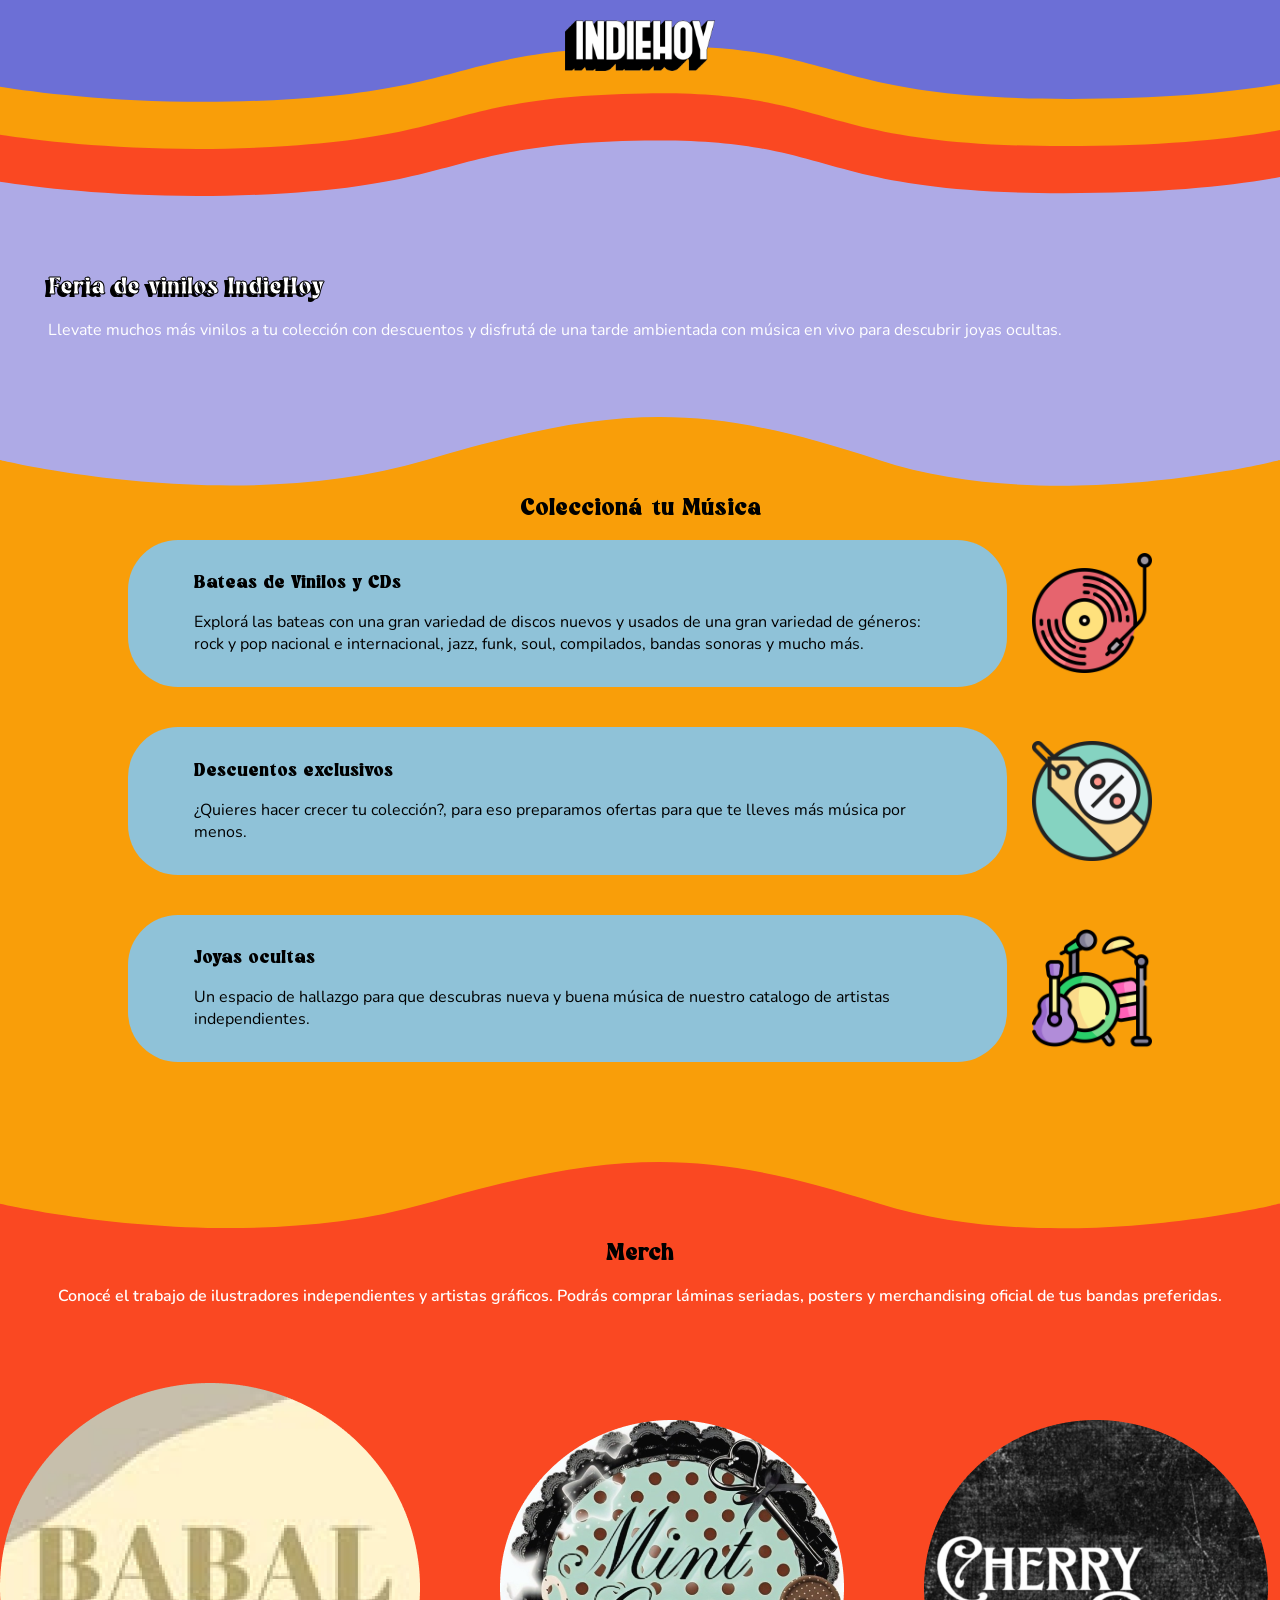
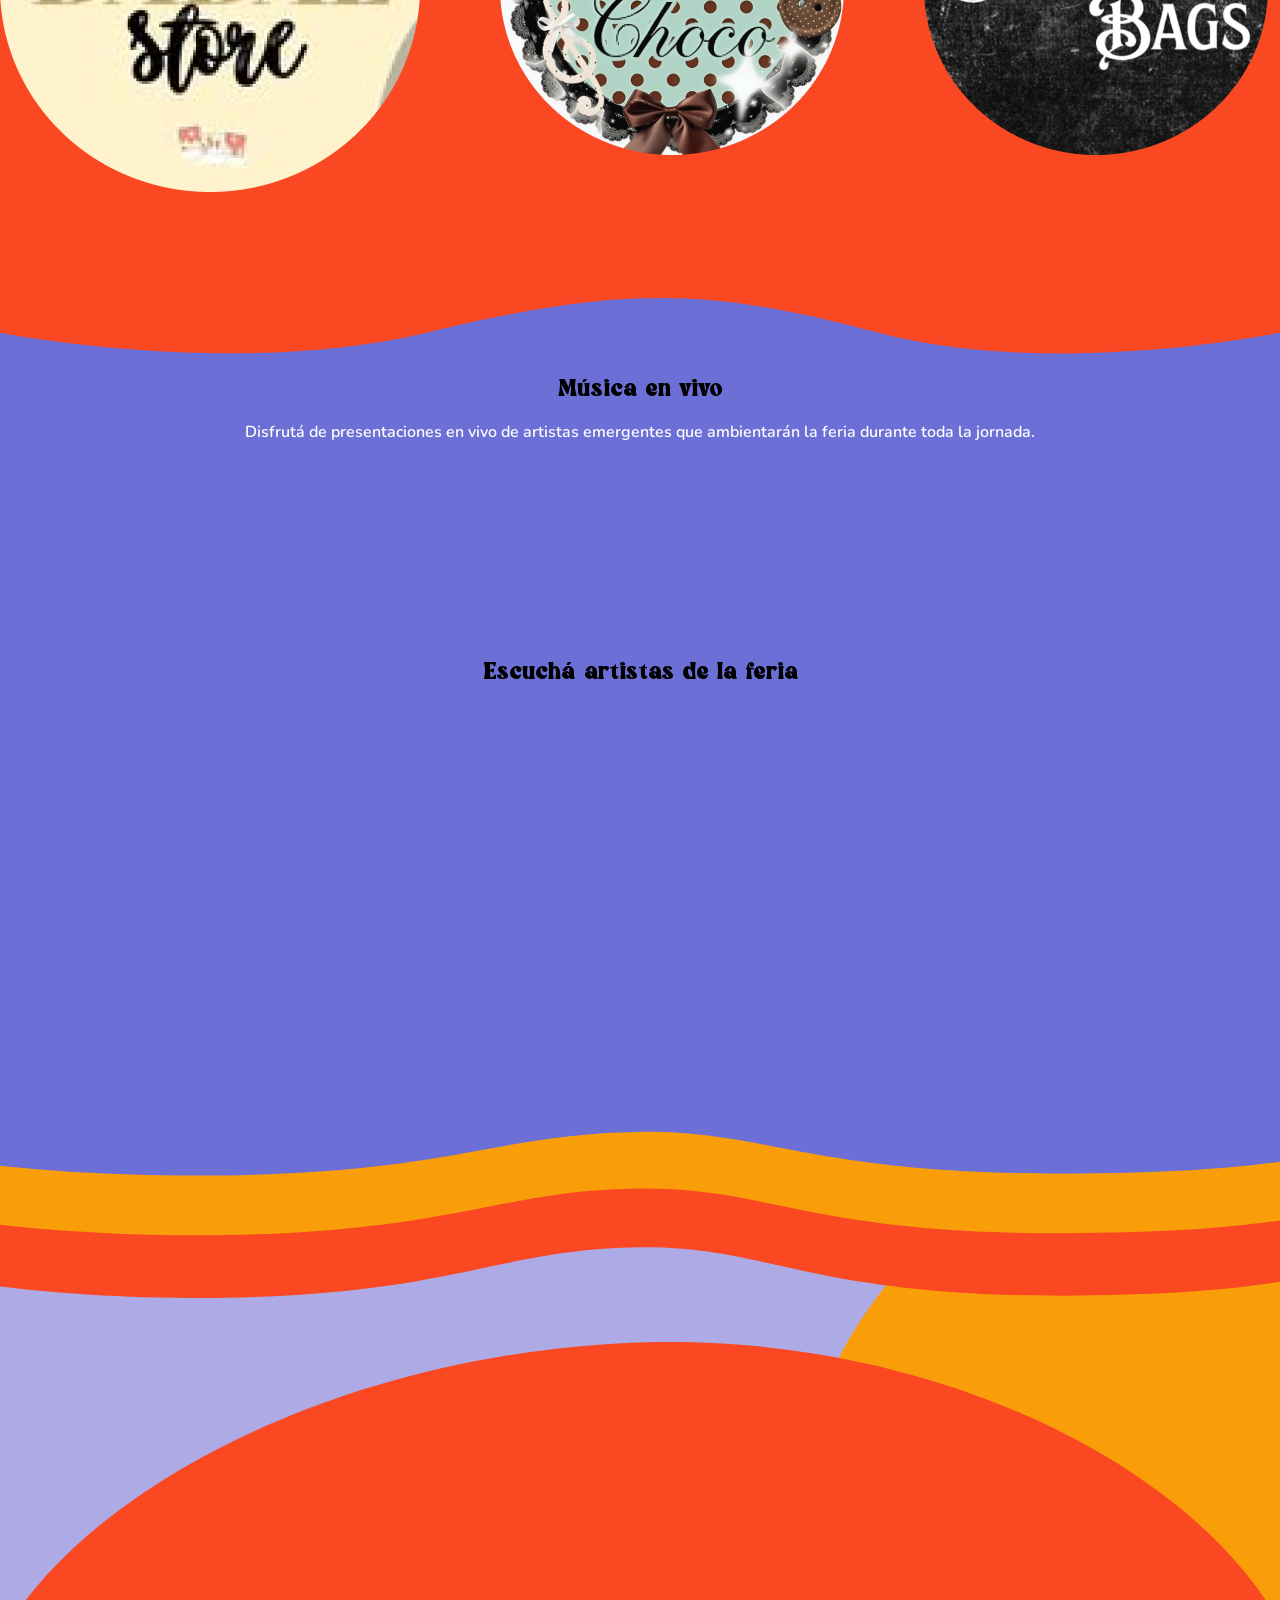
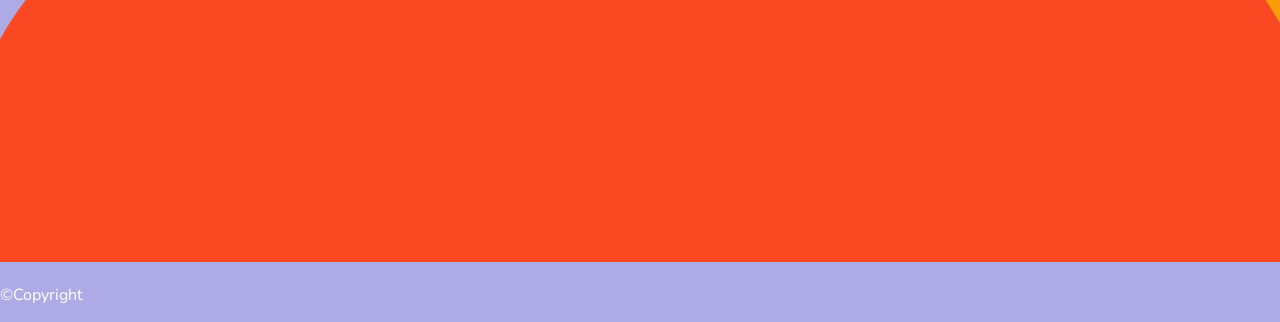
<file: indiehoy 6-05/index.html>
<!doctype html>
<html>

<head>
  <title>Indie Hoy - Feria de Vinilos 2026</title>
  <link rel="stylesheet" href="./estilos.css">
  <meta name="viewport" content="width=device-width,initial-scale=1">

</head>

<body>
  <header>
    <svg class="svgheader" viewBox="0 0 1920 294" fill="none" xmlns="http://www.w3.org/2000/svg">
      <path
        d="M0.131855 73.2683H1924.93L2057 220.459C2057 220.459 1973.84 289.725 1594.75 289.725C1215.67 289.725 1256.31 206.338 967.374 210.753C678.439 215.167 699.614 272.409 430.582 289.725C161.551 307.042 -39 266.155 -39 266.155L0.131855 73.2683Z"
        fill="#FA4822" />
      <path
        d="M0.131855 2.63415H1924.93L2057 149.825C2057 149.825 1973.84 219.091 1594.75 219.091C1215.67 219.091 1256.31 135.704 967.374 140.118C678.439 144.533 699.614 201.774 430.582 219.091C161.551 236.408 -39 195.521 -39 195.521L0.131855 2.63415Z"
        fill="#F99E09" />
      <path
        d="M9.13186 -68H1933.93L2066 79.1907C2066 79.1907 1982.84 148.457 1603.75 148.457C1224.67 148.457 1265.31 65.0697 976.374 69.4843C687.439 73.899 708.614 131.14 439.582 148.457C170.551 165.773 -30 124.887 -30 124.887L9.13186 -68Z"
        fill="#6C6FD6" />
    </svg>
    <img src="imagenes/logo.png" alt="logo" class="logoindiehoy">
  </header>

  <main>
    <!-- PORTADA -->
    <section id="portada">
      <div class="contenido">
        <h1>Feria de vinilos IndieHoy</h1>
        <p>
          Llevate muchos más vinilos a tu colección con descuentos y disfrutá de una tarde ambientada con música en vivo
          para descubrir joyas ocultas.
        </p>
      </div>
    </section>

    <!-- SECCIÓN 1 -->

    <section id="seccion1">
      <div class="svgseccion1">
        <svg preserveAspectRatio="none" viewBox="0 0 1918 1110" fill="none" xmlns="http://www.w3.org/2000/svg">
          <path
            d="M639 47.7996C926 -15.6796 1056.5 -16.1863 1317 47.7996C1577.44 111.77 1917.84 47.8304 1918 47.7996V1079.75C1917.77 1079.8 1576.88 1147.66 1316.06 1079.75C1055.15 1011.81 924.448 1012.35 636.999 1079.75C365.024 1143.52 34.7675 1086.61 0 1080.3V47.7996C0.163436 47.8291 352.067 111.264 639 47.7996Z"
            fill="#F99E09" />
        </svg>
      </div>

      <div class="coleccion">
        <h2>Coleccioná tu Música</h2>
        <div class="fila-tarjeta">
          <article>
            <div>
              <h3>Bateas de Vinilos y CDs</h3>
              <p>
                Explorá las bateas con una gran variedad de discos nuevos y usados de una gran variedad de géneros: rock
                y
                pop nacional e internacional, jazz, funk, soul, compilados, bandas sonoras y mucho más.
              </p>
            </div>
          </article>
          <img src="imagenes/record-player.png" alt="vinilo">
        </div>

        <div class="fila-tarjeta">
          <article>
            <h3>Descuentos exclusivos</h3>
            <p>
              ¿Quieres hacer crecer tu colección?, para eso preparamos ofertas para que te lleves más música por menos.
            </p>
          </article>
          <img src="imagenes/discount.png" alt="descuento">
        </div>

        <div class="fila-tarjeta">
          <article>
            <h3>Joyas ocultas</h3>
            <p>
              Un espacio de hallazgo para que descubras nueva y buena música de nuestro catalogo de artistas
              independientes.
            </p>
          </article>
          <img src="imagenes/live-music.png" alt="instrumentos">
        </div>
    </section>


    <!-- SECCIÓN 2 -->
    <section id="seccion2">
      <div class="svgseccion2">
        <svg preserveAspectRatio="none" viewBox="0 0 1920 1221" fill="none" xmlns="http://www.w3.org/2000/svg">
          <path
            d="M638.999 50.7507C926.448 -16.6477 1057.15 -17.1856 1318.06 50.7507C1578.89 118.666 1919.79 50.7919 1920 50.7507V1112.35C1899.62 1116.02 1571.76 1173.34 1319.06 1112.18C1058.15 1049.02 927.449 1049.52 640 1112.18C352.724 1174.79 0.424198 1112.25 0.000976562 1112.18V1221H-1V50.7507C-0.828201 50.7835 351.62 118.132 638.999 50.7507Z"
            fill="#FA4822" />
        </svg>
      </div>

      <div class="merch">
        <h2>Merch</h2>
        <p>Conocé el trabajo de ilustradores independientes y artistas gráficos. Podrás comprar láminas seriadas,
          posters
          y merchandising oficial de tus bandas preferidas.</p>
      </div>
      <div class="carousel">
        <div class="group">
          <div class="imgmerch">
            <img src="imagenes/merch1.png" alt="merch1">
          </div>
          <div class="imgmerch">
            <img src="imagenes/merch2.png" alt="merch2">
          </div>
          <div class="imgmerch">
            <img src="imagenes/merch3.png" alt="merch3">
          </div>
          <div class="imgmerch">
            <img src="imagenes/merch4.png" alt="merch4">
          </div>
          <div class="imgmerch">
            <img src="imagenes/merch5.png" alt="merch5">
          </div>
        </div>
        <div aria-hidden class="group">
          <div class="imgmerch">
            <img src="imagenes/merch1.png" alt="merch1">
          </div>
          <div class="imgmerch">
            <img src="imagenes/merch2.png" alt="merch2">
          </div>
          <div class="imgmerch">
            <img src="imagenes/merch3.png" alt="merch3">
          </div>
          <div class="imgmerch">
            <img src="imagenes/merch4.png" alt="merch4">
          </div>
          <div class="imgmerch">
            <img src="imagenes/merch5.png" alt="merch5">
          </div>
        </div>
      </div>
    </section>

    <!-- SECCIÓN 3 -->
    <section id="seccion3">
      <div class="svgseccion3">
        <svg preserveAspectRatio="none" viewBox="0 0 1920 1356" fill="none" xmlns="http://www.w3.org/2000/svg">
          <path
            d="M0 47.1761C0 47.1761 352.367 109.827 639.666 47.1761C926.966 -15.4751 1057.6 -15.9752 1318.37 47.1762C1579.14 110.327 1920 47.1761 1920 47.1761V1135H0V47.1761Z"
            fill="#6C6FD6" />
          <path
            d="M-3.86814 1190H1920.93L2053 1300.69C2053 1300.69 1969.84 1352.79 1590.75 1352.79C1211.67 1352.79 1152 1285.02 960 1287.23C768 1289.43 695.614 1339.76 426.582 1352.79C157.551 1365.81 -43 1335.06 -43 1335.06L-3.86814 1190Z"
            fill="#FA4822" />
          <path
            d="M-3.86814 1118H1920.93L2053 1220.03C2053 1220.03 1969.84 1268.04 1590.75 1268.04C1211.67 1268.04 1152 1205.58 960 1207.61C768 1209.65 695.614 1256.03 426.582 1268.04C157.551 1280.04 -43 1251.7 -43 1251.7L-3.86814 1118Z"
            fill="#F99E09" />
          <path
            d="M-3.86814 1047H1920.93L2053 1142.36C2053 1142.36 1969.84 1187.23 1590.75 1187.23C1211.67 1187.23 1152 1128.86 960 1130.76C768 1132.66 695.614 1176.01 426.582 1187.23C157.551 1198.45 -43 1171.96 -43 1171.96L-3.86814 1047Z"
            fill="#6C6FD6" />
        </svg>
      </div>
      <div class="bandas">
        <h2>Música en vivo</h2>
        <p>Disfrutá de presentaciones en vivo de artistas emergentes que ambientarán la feria durante toda la jornada.
        </p>
      </div>
    </section>

    <aside>
      <h2>Relacionado</h2>

    </aside>

    <section class="spotify-container">
      <div class="spotify-content">
        <h2>Escuchá artistas de la feria</h2>
        <iframe data-testid="embed-iframe" style="border-radius:12px"
          src="https://open.spotify.com/embed/playlist/3pcwm5fgURRzJOqxDYLrdB?utm_source=generator" width="100%"
          height="352" frameBorder="0" allowfullscreen=""
          allow="autoplay; clipboard-write; encrypted-media; fullscreen; picture-in-picture" loading="lazy"></iframe>
      </div>
    </section>



  </main>

  <footer>
    <div class="svgfooter">
      <svg preserveAspectRatio="none" viewBox="0 0 1920 1079" fill="none" xmlns="http://www.w3.org/2000/svg">
        <path
          d="M1765 0C1818.67 2.41629e-05 1870.64 7.96985 1920 22.8867V1079H1340.05C1242.04 964.404 1182 810.156 1182 640.5C1182 286.762 1443.02 0 1765 0Z"
          fill="#F99E09" />
        <path
          d="M973.668 300.398C1399.6 289.977 1789.66 485.303 1920 722.264V1086.4H0.453857V1099C0.302123 1098.69 0.150103 1098.38 -0.000244141 1098.07V745.877C127.864 514.82 524.869 311.77 973.668 300.398Z"
          fill="#FA4822" />
      </svg>

    </div>

    <p>©Copyright</p>
  </footer>
</body>

</html>
</file>
<file: indiehoy 6-05/estilos.css>
@font-face {
    font-family: 'winky milky';
    src: url('fuentes/Winky Milky.ttf');
}

@font-face {
    font-family: 'nunito';
    src: url('fuentes/Nunito-Regular.ttf');
    font-weight: 400;
}

@font-face {
    font-family: 'nunito';
    src: url('fuentes/Nunito-SemiBold.ttf');
    font-weight: 600;
}

@font-face {
    font-family: 'nunito';
    src: url('fuentes/Nunito-Bold.ttf');
    font-weight: 700;
}

@font-face {
    font-family: 'nunito';
    src: url('fuentes/Nunito-ExtraBold.ttf');
    font-weight: 800;
}

html {
    background-color: rgba(174, 170, 230, 1)
}

.svgheader {
    width: 100%;
    height: auto;
    display: block;
    position: relative;
    top: 0;
    left: 0;
    width: 100%;
    z-index: 0;
}

/* ============== SVG SECCIONES ========================*/

.svgseccion1 {
    position: absolute;
    height: 100%;
    width: 100%;
    z-index: 0;
    padding: 0%;
}

.svgseccion1 svg {
    height: 1000px;
    width: 100%;
    display: block;
}

.svgseccion2 {
    position: absolute;
    height: 100%;
    width: 100%;
    z-index: 0;
    padding: 0%;
}

.svgseccion2 svg {
    height: 1000px;
    width: 100%;
    display: block;
    z-index: 0;
}

.svgseccion3 {
    position: absolute;
    height: 100%;
    width: 100%;
    z-index: 0;
    padding: 0%;
}

.svgseccion3 svg {
    height: 1000px;
    width: 100%;
    display: block;
    z-index: 0;
}


.contenedor-svgseccion {
    display: flex;
    flex-direction: column;
    justify-content: space-around;
    align-items: center;
    width: 100%;
}

.svgfooter {
    width: 100%;
    height: 100%;
    display: block;
}


/* ============== SECCIONES ========================*/
#seccion1 h2,
#seccion2 h2,
#seccion3 h2 {
    text-align: center;
}

#seccion2 p,
#seccion3 p {
    text-align: center;
    font-weight: 600;
}

/* ============== SECCION 1 ========================*/
#seccion1 {
    position: relative;
}

#seccion1 h3,
#seccion1 p {
    color: black;
    margin-left: 50px;
    margin-right: 50px;
}

#seccion1 article {
    background-color: rgba(143, 194, 216, 1);
    border-radius: 50px;
    padding: 16px;
    flex: 1;
}

.fila-tarjeta {
    display: flex;
    flex-direction: row;
    align-items: center;
    gap: 25px;
    margin-bottom: 40px;
    margin-left: 80px;
    margin-right: 80px;
}

.fila-tarjeta img {
    width: 120px;
    height: 120px;
    object-fit: contain;
    flex-shrink: 0;
}

/* ============== SECCION 2 MERCH ========================*/
#seccion2 {
    position: relative;
    min-height: 600px;
}

.carousel {
    display: flex;
    z-index: 1;
    overflow: hidden;
}


.group {
    display: flex;
    align-items: center;
    justify-content: center;
    gap: 5em;
    z-index: 1;
    animation: spin 15s infinite linear;
    padding-right: 5em;
    padding-bottom: 100px;
}

.imgmerch {
    flex:  0 0 5em;
    border-radius: 2em;
    align-content: center;
    z-index: 1;
}

/* ============== SECCION 3 ========================*/
#seccion3 {
    position: relative;
    z-index: 1;
}


#portada {
    position: relative;
}

.header {
    position: relative;
    height: 100%;
    overflow: hidden;
    padding: 0;
}


.logoindiehoy {
    position: absolute;
    top: 5%;
    left: 50%;
    transform: translate(-50%, -50%);
    width: 150px;
    z-index: 2;
}

.spotify-container {
    display: flex;
    justify-content: center;
    margin: 80px 0;
    position: relative;
    z-index: 10;
}

.spotify-content {
    width: 80%;
    max-width: 800px;
    text-align: center;
}

.spotify-content h2 {
    margin-bottom: 20px;
}

.contenido {
    position: relative;
    z-index: 1;
    padding: 60px 48px;

}

.coleccion {
    position: relative;
    z-index: 1;
    padding: 60px 48px;
}

.merch {
    position: relative;
    z-index: 1;
    padding: 60px 48px;
}

.bandas {
    position: relative;
    z-index: 1;
    padding: 60px 48px;
}


.imagenvinilos {
    max-width: 300px;
    border-radius: 5px;
}


body {
    padding: 0;
    margin: 0;
    color: white;
    font-family: 'nunito';
    font-weight: 400;
}


h1,
h2,
h3 {
    font-family: 'winky milky';
    font-weight: 300;
}

h1 {
    text-shadow: -4px 3px black;
    -webkit-text-stroke: 1px black;
}

h2,
h3 {
    color: black;
}

footer {
    padding: 0;
    margin-bottom: 0;
}

@keyframes spin {
    from {translate: 0;}
    to {translate: -100%;}
}

@media (max-width: 393px) {
    .fila-tarjeta {
        margin-left: 16px;
        margin-right: 16px;
        gap: 10px;
        padding: 0;
    }

    .coleccion {
        padding: 100px 0px;
    }

    #seccion1 h3,
    #seccion1 p {
        margin-left: 0;
        margin-right: 0;
    }

    .fila-tarjeta img {
        width: 70px;
        height: 70px;
    }
}
</file>
